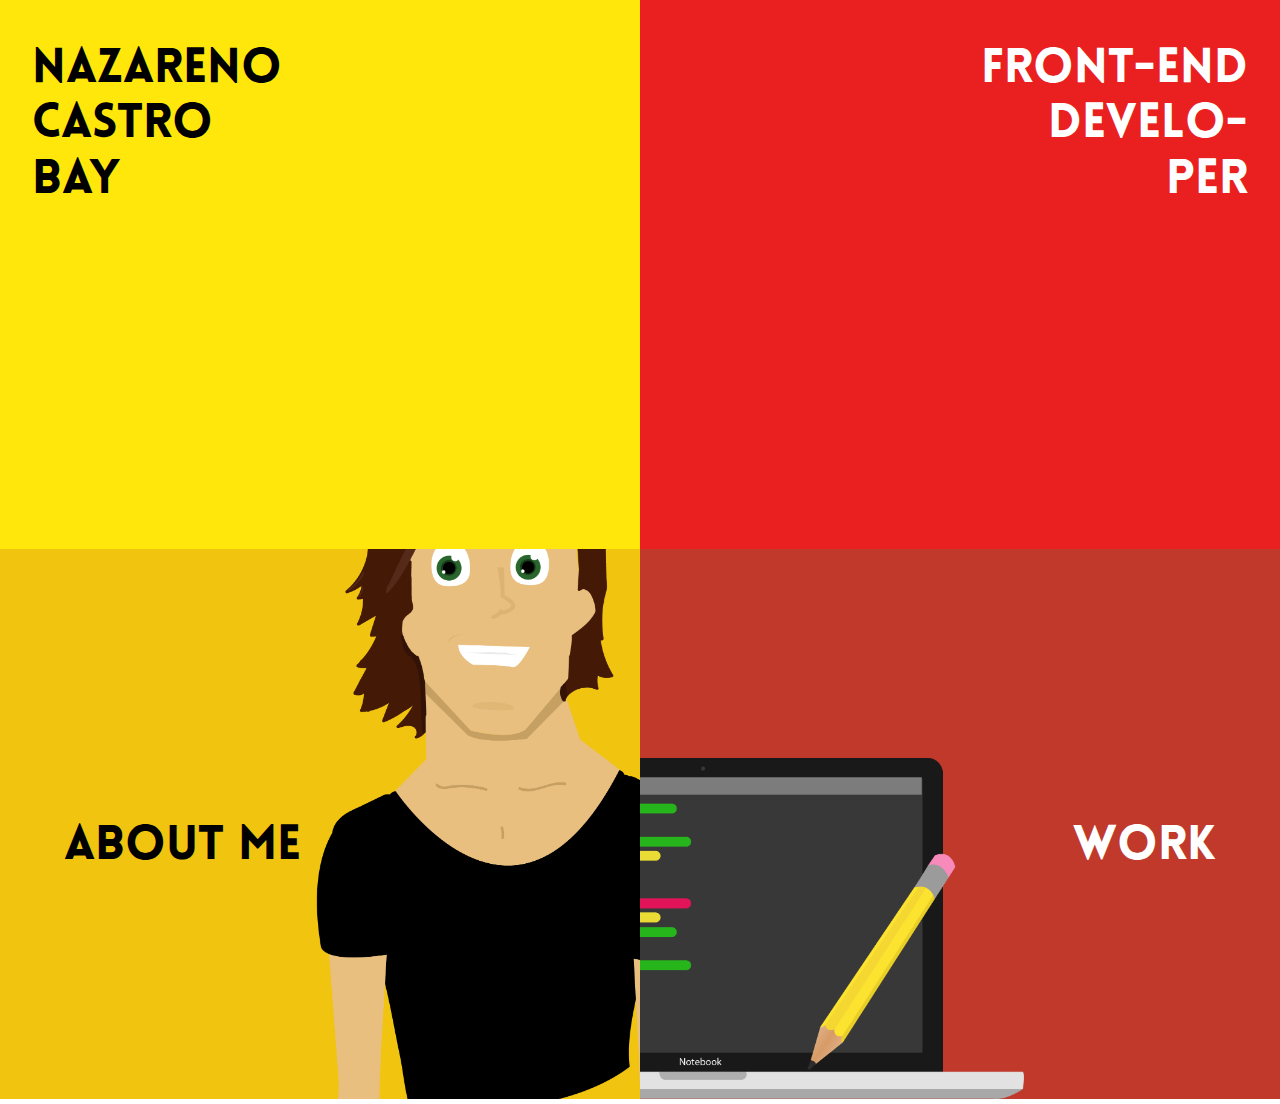
<file: index.html>
<!DOCTYPE html>
<html>
<head>
	<title>Nazareno Castro Bay | Front-End Developer</title>
	<meta charset="UTF-8">
	<link rel="stylesheet" type="text/css" href="css/normalize.css">
	<link rel="stylesheet" type="text/css" href="css/main.css" >
	<meta name="viewport" content="width=device-width, user-scalable=no">
</head>
<body>
	<div class="contenedor">
		<div class="cuadrado izquierdo">
			<h1 class="nombre">Nazareno<br>Castro<br>Bay</h1>
		</div>
		<div class="cuadrado derecho" >
			<h1>Front-End<br>Develo-<br>Per</h1>
		</div>


		<a href="about.html" class="about-link"><div class="cuadrado abajo-izquierdo">
			<img src="img/yo.png">
			<h1>ABOUT ME</h1>
		</div></a>

		<a href="work.html"><div class="cuadrado abajo-derecho" >
		<img src="img/work.png">
		<h1>WORK</h1>
		</div>
		</a>
	</div>


	<script src="https://ajax.googleapis.com/ajax/libs/jquery/3.1.1/jquery.min.js"></script>
	<script src="js/script.js"></script>
</body>
</html>
</file>
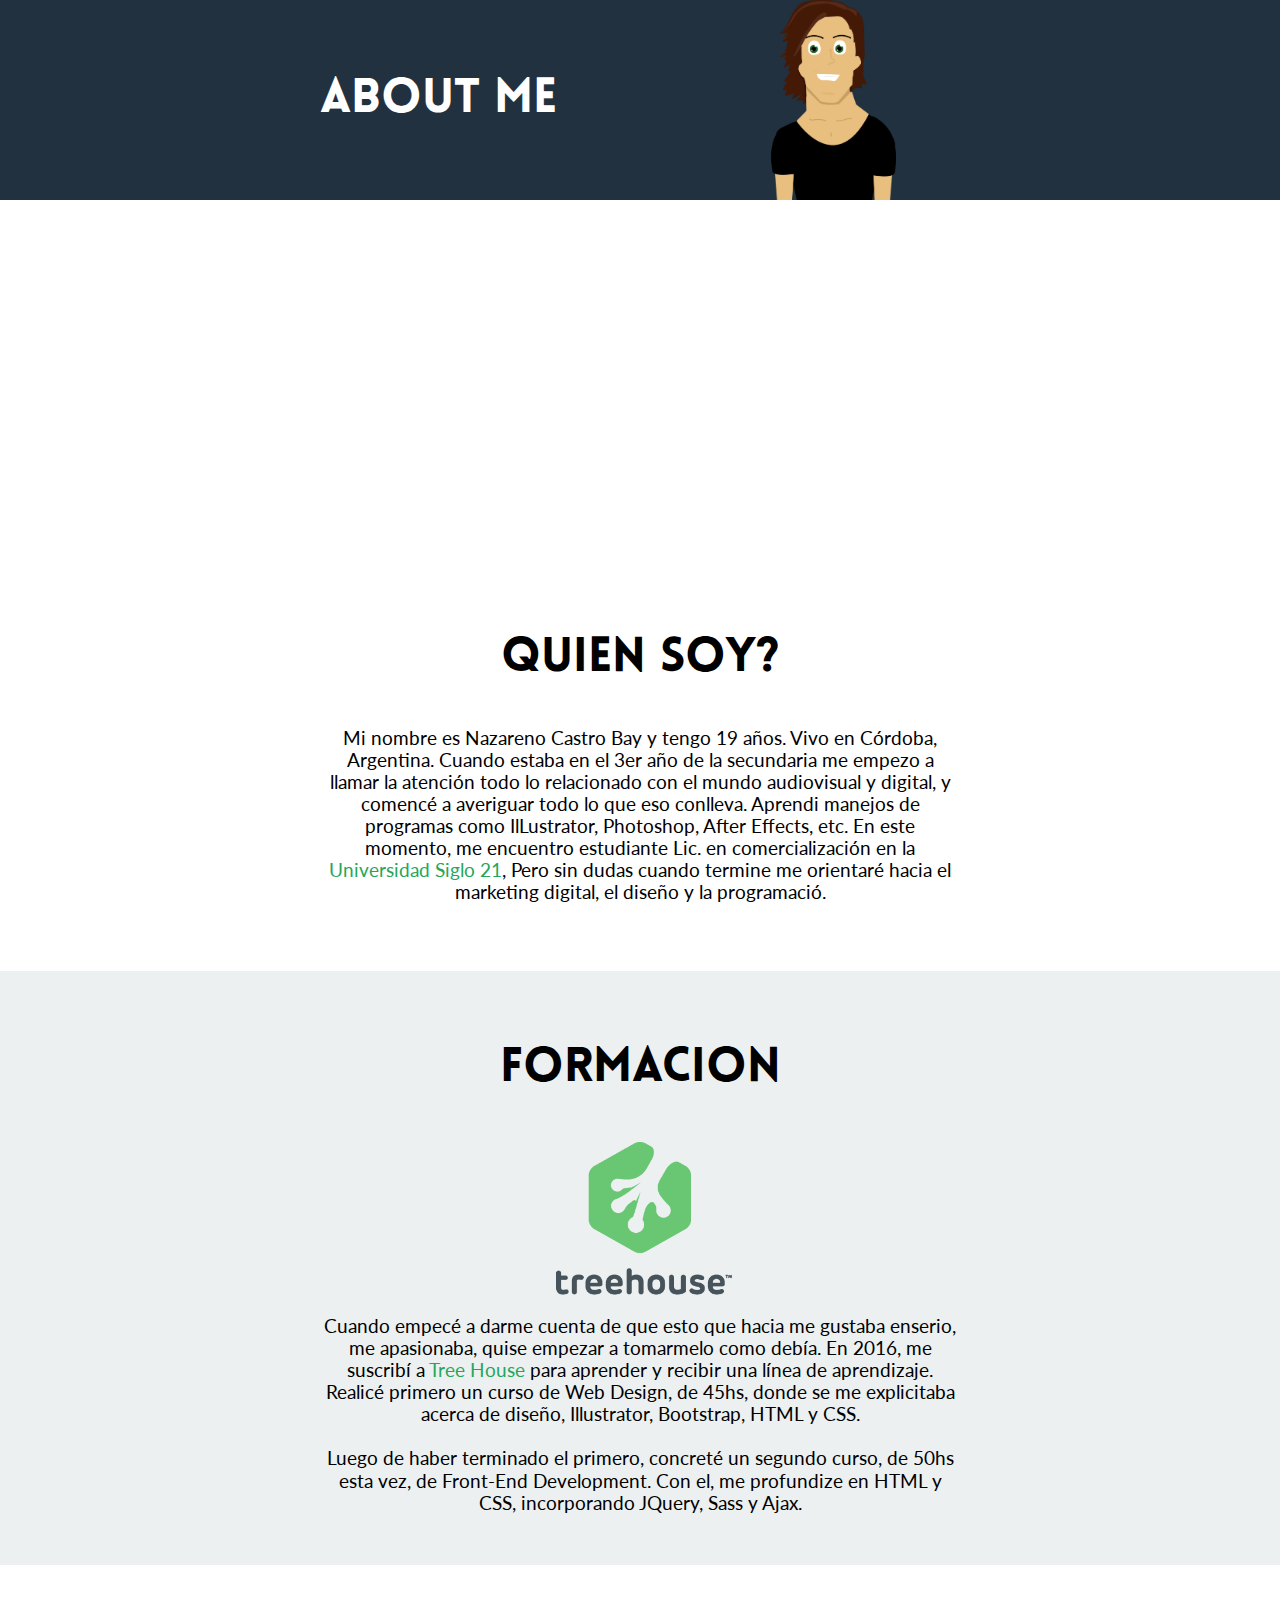
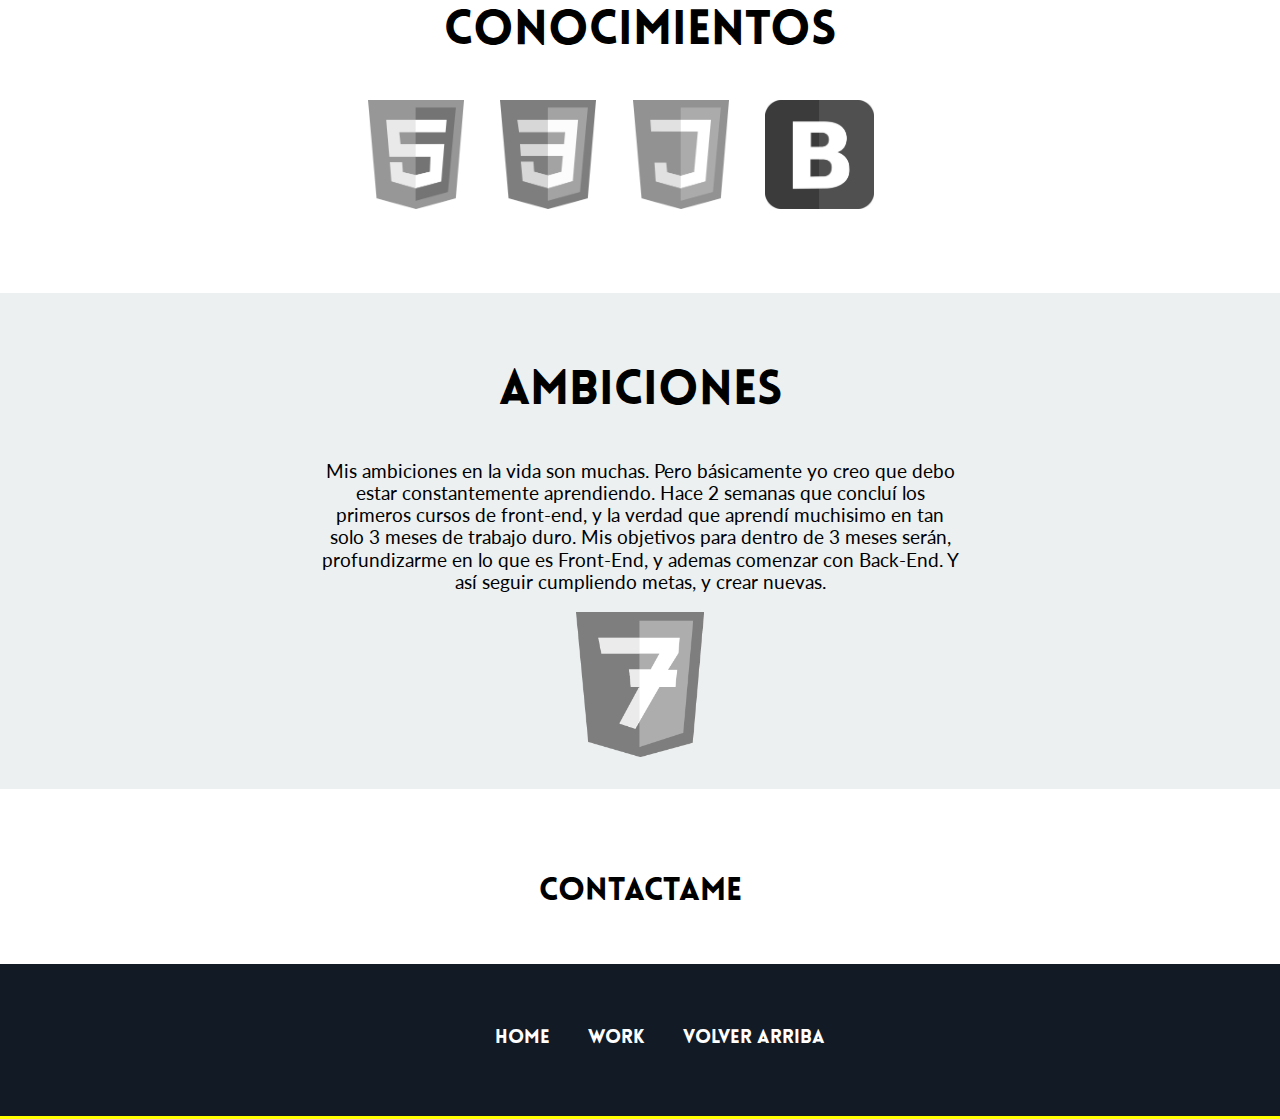
<file: about.html>
<!DOCTYPE html>
<html>
<head>
	<title>About Me | Nazareno Castro Bay</title>
	<meta charset="UTF-8">
	<link href="https://fonts.googleapis.com/css?family=Lato:300,400,700" rel="stylesheet">
	<link rel="stylesheet" type="text/css" href="css/normalize.css">
	<link rel="stylesheet" type="text/css" href="css/main.css" >
	<meta name="viewport" content="width=device-width, user-scalable=no">
</head>
<body>
	<header id="header">
		<img src="img/yo.png">
		<h1>ABOUT ME</h1>
		
	</header>

	<div class="contenido-quien">
		<div class="embed-container">
		    <iframe width="560" height="315" src="https://www.youtube.com/embed/BtF_9qm-9BM" frameborder="0" allowfullscreen></iframe>
		</div>
		<h2> Quien soy?</h2>
		<p>Mi nombre es Nazareno Castro Bay y tengo 19 años. Vivo en C&oacute;rdoba, Argentina. Cuando estaba en el 3er año de la secundaria me empezo a llamar la atenci&oacute;n todo lo relacionado con el mundo audiovisual y digital, y comenc&eacute; a averiguar todo lo que eso conlleva.
		Aprendi manejos de programas como IlLustrator, Photoshop, After Effects, etc. 
		En este momento, me encuentro estudiante Lic. en comercializaci&oacute;n en la <a href="http://www.21.edu.ar/content/licenciatura-en-comercializacion-marketing" target="_blank">Universidad Siglo 21</a>, Pero sin dudas cuando termine me orientar&eacute; hacia el marketing digital, el diseño y la programaci&oacute;. <p>
	</div>
		<div class="contenido-about gris">
			<div class="contenedor-treehouse">
			<h2>Formacion</h2>
			
			<img id="treehouse" src="img/Treehouse.png">
			<p>Cuando empec&eacute; a darme cuenta de que esto que hacia me gustaba enserio, me apasionaba, quise empezar a tomarmelo como deb&iacute;a. En 2016, me suscrib&iacute; a <a href="wwww.teamtreehouse.com" target="_blank">Tree House</a> para aprender y recibir una l&iacute;nea de aprendizaje. Realic&eacute; primero un curso de Web Design, de 45hs, donde se me explicitaba acerca de diseño, Illustrator, Bootstrap, HTML y CSS.<br><br>Luego de haber terminado el primero, concret&eacute; un segundo curso, de 50hs esta vez, de Front-End Development. Con el, me profundize en HTML y CSS, incorporando JQuery, Sass y Ajax.</p>
			</div>
		</div>
		<div class="contenido-about">
			<div class="contenedor-treehouse">
			<h2 id="conocimientos">CONOCIMIENTOS</h2>
			<div class="logos">
				<a href="https://es.wikipedia.org/wiki/HTML"  target="_blank"><img src="img/html.jpg"></a>
				<a href="https://developer.mozilla.org/es/docs/Web/CSS"  target="_blank"><img src="img/css.jpg"></a>
				<a href="https://es.wikipedia.org/wiki/JavaScript"  target="_blank"><img src="img/javascript.jpg"></a>
				<a href="http://getbootstrap.com/"  target="_blank"><img src="img/bootstrap.jpg"></a>
			</div>
			</div>
		</div>
		<div class="contenido-about gris">
			<div class="contenedor-treehouse">
			<h2>AMBICIONES</h2>
			<p>Mis ambiciones en la vida son muchas. Pero b&aacute;sicamente yo creo que debo estar constantemente aprendiendo. Hace 2 semanas que conclu&iacute; los primeros cursos de front-end, y la verdad que aprend&iacute; muchisimo en tan solo 3 meses de trabajo duro. Mis objetivos para dentro de 3 meses ser&aacute;n, profundizarme en lo que es Front-End, y ademas comenzar con Back-End. Y as&iacute; seguir cumpliendo metas, y crear nuevas.</p>
			</div>
			<a href="http://php.net/manual/es/intro-whatis.php"  target="_blank"><img src="img/php.png"></a>
		</div>
		<div class="contenido-about">
			<a href="mailto:nazacastrobay97@gmail.com"><h1 class="contactame">Contactame</h1></a>
		</div>
	<footer id="footer">
		<ul>
		<a href="index.html"><h2>HOME</h2></a>
		<a href="work.html"><h2>WORK</h2></a>
		<a href="#" id="volver"><H2>VOLVER ARRIBA</H2></a>
		</ul>
	</footer>
	

</body>
</html>
</file>
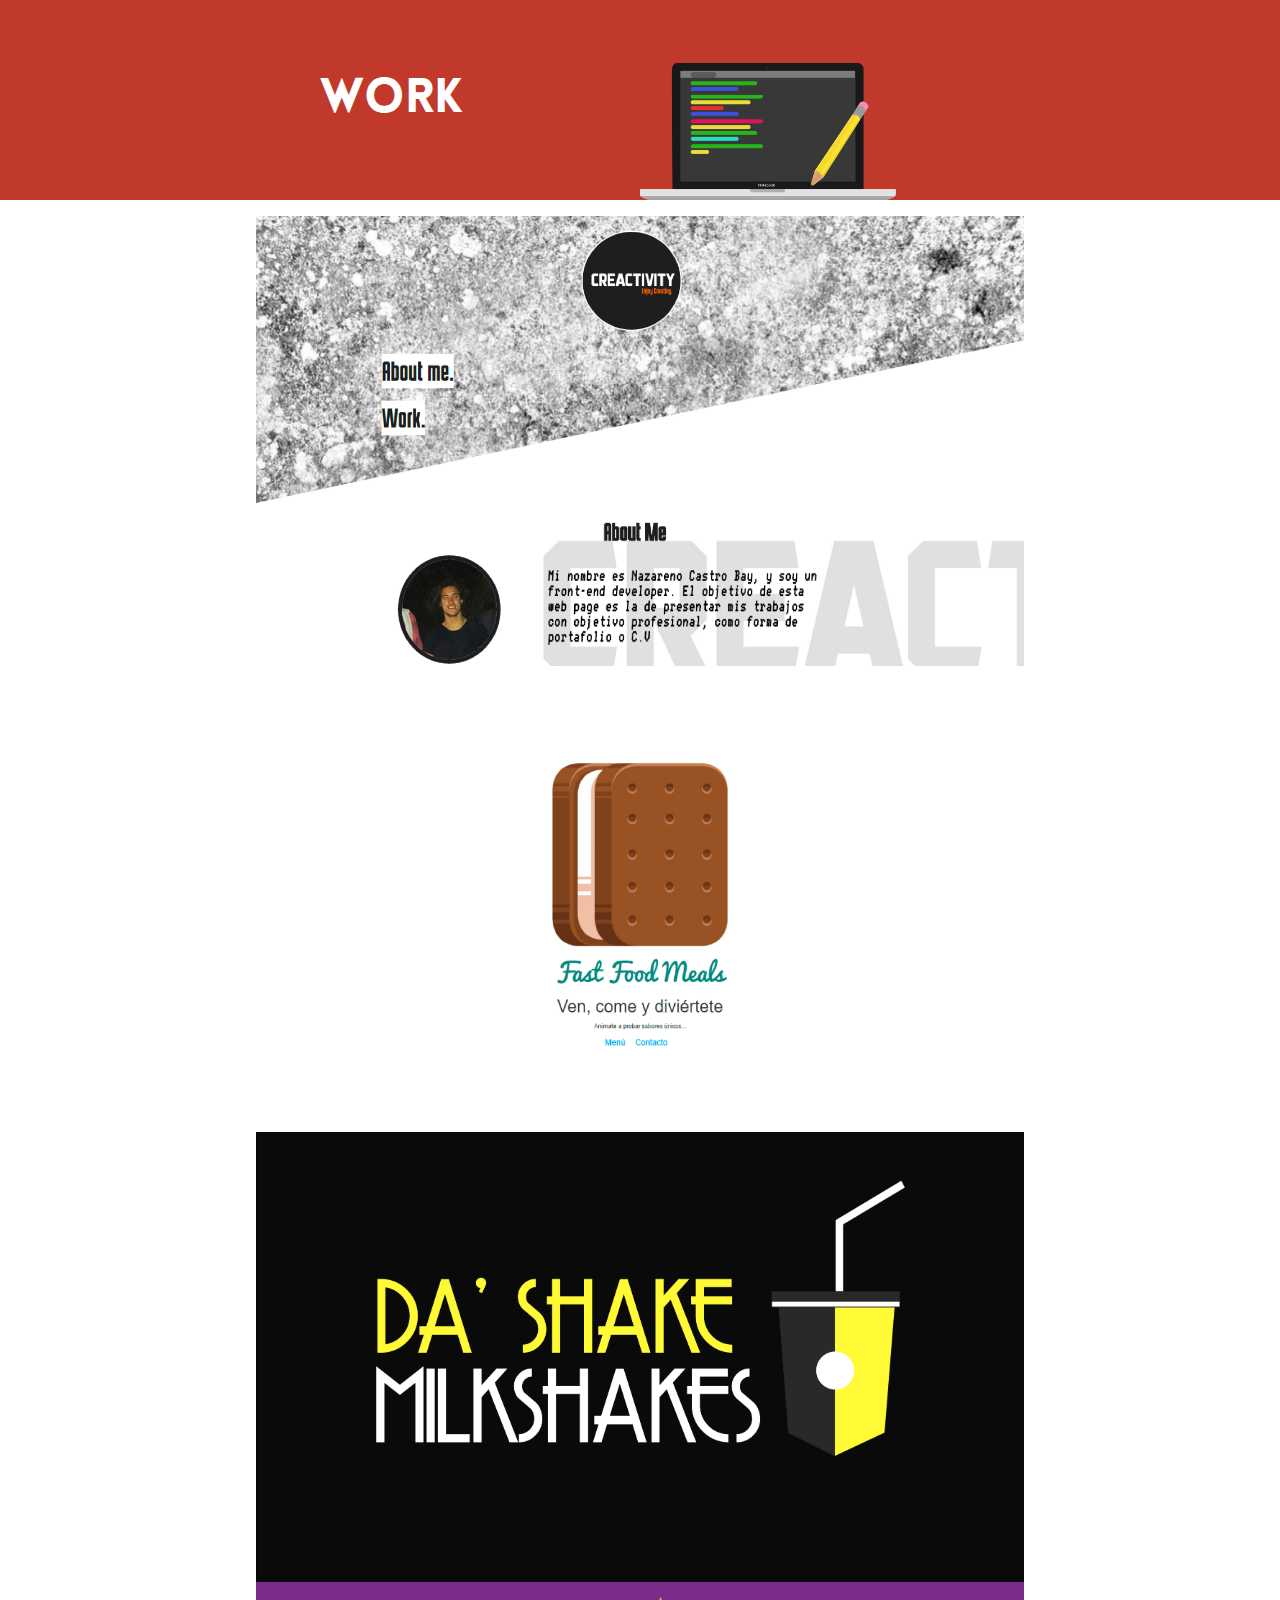
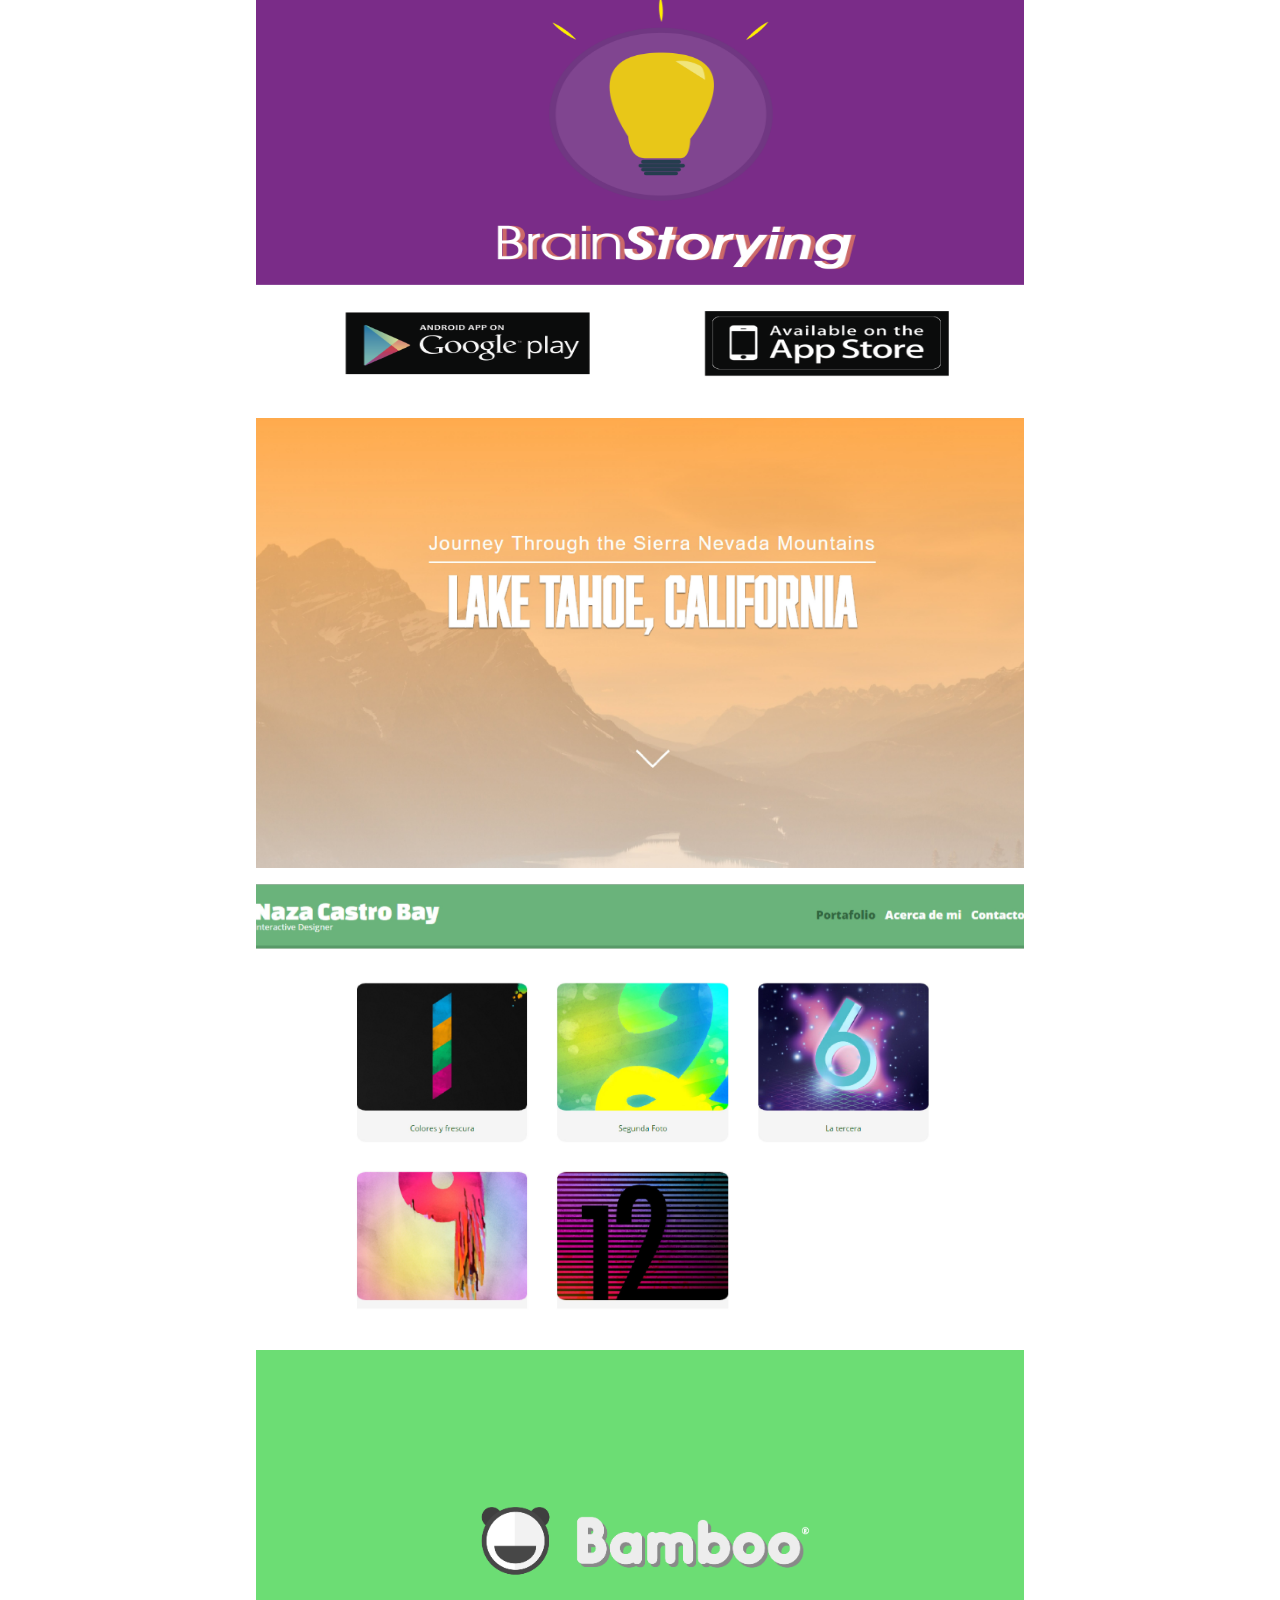
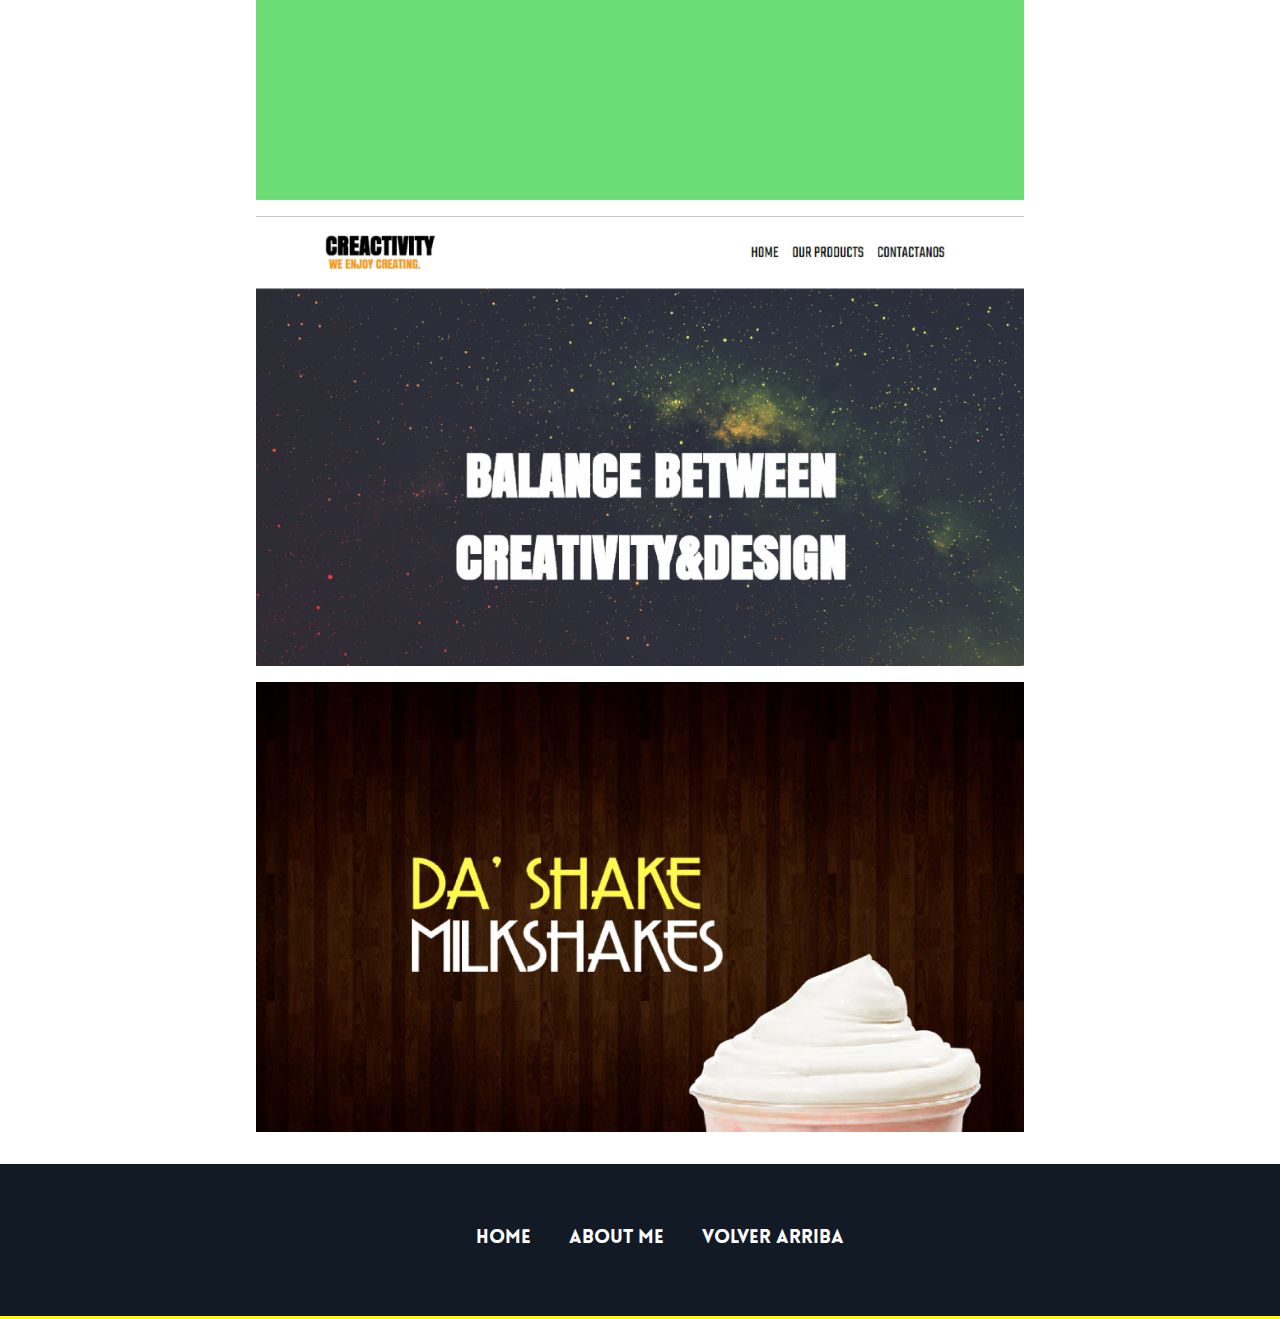
<file: work.html>
<!DOCTYPE html>
<html>
<head>
	<title>Work | Nazareno Castro Bay</title>
	<meta charset="UTF-8">
	<link href="https://fonts.googleapis.com/css?family=Lato:300,400,700" rel="stylesheet">
	<link rel="stylesheet" type="text/css" href="css/normalize.css">
	<link rel="stylesheet" type="text/css" href="css/main.css" >
	<meta name="viewport" content="width=device-width, user-scalable=no">
</head>
<body>
	<header class="header-work" id="header-work">
		<img src="img/work.png">
		<h1>WORK</h1>
		
	</header>
	<div class="contenedor-work">
		<div class="row1 row">
			<div><h1 class="caption">CREACTIVITY: WEB DESIGN</h1></div>
		 	<div><h1 class="caption1">FAST FOOD MEALS: WEB DESIGN</h1></div>
		</div>

		<div class="row2 row">
			<div><h1 class="caption2">DA SHAKE: LOGO DESIGN</h1></div>
		 	<div><h1 class="caption3">BRAINSTORYING: LOGO DESIGN</h1></div>
		</div>
		<div class="row3 row">
			<div><h1 class="caption4">LAKE TAHOE: WEB DESIGN</h1></div>
		</div>
		<div class="row5 row">
			<div><h1 class="caption6">PORTAFOLIO: WEB DESIGN</h1></div>
		</div>
		<div class="row4 row">
			<div><h1 class="caption5">BAMBOO: LOGO DESIGN</h1></div>
		</div>
		
		<div class="row6 row">
			<div><h1 class="caption7">CREACTIVITY2: WEB DESIGN</h1></div>
		</div>
		<div class="row7 row">
			<div><h1 class="caption8">DA SHAKE: WEB DESIGN</h1></div>
		</div>
	</div>
	<footer>
		<ul>
		<a href="index.html"><h2>HOME</h2></a>
		<a href="about.html"><h2>ABOUT ME</h2></a>
		<a href="#header-work"><H2>VOLVER ARRIBA</H2></a>
		</ul>
	</footer>
	
	<script src="https://ajax.googleapis.com/ajax/libs/jquery/3.1.1/jquery.min.js"></script>
	<script src="js/script.js"></script>
</body>
</html>
</file>
<file: css/main.css>
@font-face {
  font-family: "Lovelo";
  src: url("../fonts/Lovelo Black.otf");
 }

.cuadrado{
	width: 50%;
	height: 330px;
	display: inline-block;
}


/*Arriba amarillo--*/
.izquierdo{
	background-color: #ffe70b ;
	position: relative;
}
.izquierdo h1{
	font-family: 'Lovelo';
	font-size: 3em;
	position: absolute;
	top: 2%;
	left: 5%;
}


/*Arriba rojo--*/
.derecho{
	float: right;
	background-color: #ea1f1f;
	margin-left: ;
	width: 50%;
	position: relative;

}
.derecho h1{
	font-family: 'Lovelo';
	font-size: 3em;
	position: absolute;
	top: 2%;
	right: 5%;
	color: white;
	text-align: right;
}

/*Abajo-izquierdo amarillo---------*/
.about-link{
	color: black;
}
.abajo-izquierdo{
	background-color: #f1c40f;
	margin-top: -5px;
	height: 345px;
	position: relative;
	overflow: hidden;
	transition: background-color .75s ease-out; 
}
.abajo-izquierdo h1{
	font-family: 'Lovelo';
	font-size: 3em;
	position: absolute;
	bottom: 35%;
	left: 10%;
	text-align: center;
}
.abajo-izquierdo img{
	position: absolute;
	max-width: 50%;
	right: 5%;
	transition: transform .5s ease-out;

}

/*Abajo-derecho rojo---------*/
.abajo-derecho{
	float: right;
	background-color: #c0392b;
	margin-left: ;
	width: 50%;
	margin-top: -5px;
	height: 345px;
	position: relative;
	overflow: hidden;
	transition: background-color .75s ease-out; 

}
.abajo-derecho h1{
	font-family: 'Lovelo';
	font-size: 3em;
	position: absolute;
	bottom: 35%;
	right: 10%;
	text-align: center;
	color: white;
}
.abajo-derecho img{
	position: absolute;
	max-width: 80%;
	left: -40%;
	bottom: 0;
	transition: transform .5s ease-out;

}


/*--------ABOUT ME--------
-------------------------*/

/*---hedader---*/
header{
	height: 200px;
	width: 100%;
	background-color: #22313F;
	margin-top: 0;
	position: relative;
	overflow: hidden;
}
header h1{
	font-family: 'Lovelo';
	font-size: 3em;
	position: absolute;
	bottom: 20%;
	left: 25%;
	text-align: center;
	color: white;

}
header img{
	position: absolute;
	max-width: 10%;
	right: 30%;
}
/*----contenido---*/
/*----video------*/
.embed-container {
    position: relative;
    padding-bottom: 56.25%;
    height: 0;
    overflow: hidden;
}
.embed-container iframe {
    position: absolute;
    top:0;
    left: 0;
    width: 100%;
    height: 100%;
}
/*----textos--*/
.contenido-quien,
.contenedor-treehouse{
	width: 50%;
	margin: 2em auto 1em auto;
}
.contenido-quien{
	padding-bottom: 2em;
}
.contenido-quien h2,
.contenedor-treehouse h2{
	font-family: 'Lovelo';
	font-size: 3em;
	text-align: center;
	color: black;
}
.contenido-quien p,
.contenedor-treehouse p{
	font-family: arial;
	font-size: 1.2em;
	text-align: center;
	color: black;
	font-family: 'Lato';
}
.contenedor-treehouse a{
	color: #26A65B;
	text-decoration: none;
}
#treehouse{
	max-width: 35%;
	display: block;
	margin: 0 auto;
	}
.gris{
	background-color: #ECF0F1;
	padding-top: 2em;
	padding-bottom: 2em;
	margin-top: 1em;
}
/*---conocimientos---*/
.logos{
	margin: 0 auto;
	margin-bottom: 5em;
}
.logos img{
	max-width: 15%;
	margin-right: 2em;
	filter: grayscale(100%);
	transition: filter .3s ease-in-out;
}
.logos img[src*="html"]{
	margin-left: 3em;
}
.logos img[src*="bootstrap"]{
	max-width: 17%;
	margin-right: 0;
}
.logos img:hover{
	filter: grayscale(0%);
}
/*---ambiciones---*/
img[src*="php"]{
	max-width: 10%;
	display: block;
	margin: 0 auto;
	transition: filter .3s ease-in-out;
	filter: grayscale(100%);

}
img[src*="php"]:hover{
	filter: grayscale(0%);

}
/**contacto*/
.contenido-quien a{
	text-decoration: none;
	color: #26A65B;
	
}
.contenido-about a{
	text-decoration: none;
}
.contactame{
	text-align: center;
	text-decoration: none;
	font-family: 'Lovelo';
	color: black;
	padding-top: 2em;
	padding-bottom: 1em;
	transition: all .3s ease-in-out;

}
.contactame:hover{
	color: yellow;
}

/*--------WORK--------
-------------------------*/
/*---hedader---*/
.header-work{
	height: 200px;
	width: 100%;
	background-color: #c0392b;
	margin-top: 0;
	position: relative;
	overflow: hidden;
}
.header-work h1{
	font-family: 'Lovelo';
	font-size: 3em;
	position: absolute;
	bottom: 20%;
	left: 25%;
	text-align: center;
	color: white;

}
.header-work img{
	position: absolute;
	max-width: 20%;
	right: 30%;
	bottom: 0;
}
/*---WORK-----*/
/*---FILA 1 ----*/
.row1{
	display: flex;
	flex-direction: row;
	max-width: 70%;
	margin: 0 auto;
	margin-top: 1em;
}

.row1 div{
	height: 500px;
	background-color: blue;
	flex-grow: 1.2;
	margin-right: .5em;


}
.row1 div:nth-child(even){
	background: url('../img/food.jpg');
	background-repeat: no-repeat;
	background-position: center center;
	background-size: cover;
	flex-grow: 1;
	transition: transform .5s ease-in-out;
	overflow: hidden;
	position: relative;

}
.row1 div:nth-child(odd){
	background: url('../img/creactivity.jpg');
	background-repeat: no-repeat;
	background-position: center center;
	background-size: cover;
	margin-right: .75em;
	position: relative;
	overflow: hidden;
	transition: transform .5s ease-in-out;
}
.caption{
	position: absolute;
	top: 35%;
	left: 25%;
	background-color: black;
	color: white;
	width: 50%;
	text-align: center;
	font-family: 'Lovelo';
	transform: translatex(-500px);
	transition: transform .5s ease-in-out;
}
.caption1{
	position: absolute;
	top: 35%;
	left: 25%;
	background-color: black;
	color: white;
	width: 50%;
	text-align: center;
	font-family: 'Lovelo';
	transform: translatex(500px);
	transition: transform .5s ease-in-out;
}
/*---FILA 2 ----*/

.row2{
	display: flex;
	flex-direction: row;
	max-width: 70%;
	margin: 0 auto;
	margin-top: 1em;

	
}

.row2 div{
	height: 400px;
	background-color: blue;
	flex-grow: 1;
}
.row2 div:nth-child(even){
	background: url('../img/Brainstorying.png');
	background-repeat: no-repeat;
	background-position: top center;
	background-size: 100% 100%;
	flex-grow: 1.2;
	transition: transform .5s ease-in-out;
	overflow: hidden;
	position: relative;

}
.row2 div:nth-child(odd){
	background: url('../img/Da Shake.jpg');
	background-repeat: no-repeat;
	background-position: center center;
	background-size: cover;
	margin-right: .75em;
	position: relative;
	overflow: hidden;
	transition: transform .5s ease-in-out;
}
.caption2{
	position: absolute;
	top: 0;
	left: 0;
	background-color: rgba(0,0,0,.6);
	color: white;
	width: 50%;
	text-align: center;
	font-family: 'Lovelo';
	transform: translatex(-900px);
	transition: transform .5s ease-in-out;
	/*padding: 10em 10em;*/
}
.caption3{
	position: absolute;
	bottom: 0;
	left: 0;
	background-color: rgba(0,0,0,1);
	color: white;
	width: 50%;
	text-align: center;
	font-family: 'Lovelo';
	transform: translatex(1200px);
	transition: transform .5s ease-in-out;
	/*padding: 10em 10em;*/

}
/*---FILA 3 ----*/

.row3{
	display: flex;
	flex-direction: row;
	max-width: 70%;
	margin: 0 auto;
	margin-top: 1em;

	
}

.row3 div{
	height: 400px;
	background-color: blue;
	flex-grow: 1;
}

.row3 div:nth-child(odd){
	background: url('../img/lake.jpg');
	background-repeat: no-repeat;
	background-position: 50% 10%;
	background-size: cover;
	position: relative;
	overflow: hidden;
	transition: transform .5s ease-in-out;
}
.caption4{
	position: absolute;
	top: 0;
	left: 0;
	background-color: rgba(0,0,0,1);
	color: white;
	width: 50%;
	text-align: center;
	font-family: 'Lovelo';
	transform: translatex(-900px);
	transition: transform .5s ease-in-out;
	/*padding: 10em 10em;*/
}
/*---FILA 4 ----*/

.row4{
	display: flex;
	flex-direction: row;
	max-width: 70%;
	margin: 0 auto;
	margin-top: 1em;

	
}

.row4 div{
	height: 400px;
	background-color: blue;
	flex-grow: 1;
}

.row4 div:nth-child(odd){
	background: url('../img/Bamboo flat 1.png');
	background-repeat: no-repeat;
	background-position: 50% 20%;
	background-size: cover;
	position: relative;
	overflow: hidden;
	transition: transform .5s ease-in-out;
}
.caption5{
	position: absolute;
	top: 0;
	left: 0;
	background-color: rgba(0,0,0,1);
	color: white;
	width: 50%;
	text-align: center;
	font-family: 'Lovelo';
	transform: translatex(-900px);
	transition: transform .5s ease-in-out;
	/*padding: 10em 10em;*/
}
/*---FILA 5 ----*/

.row5{
	display: flex;
	flex-direction: row;
	max-width: 70%;
	margin: 0 auto;
	margin-top: 1em;

	
}

.row5 div{
	height: 500px;
	background-color: blue;
	flex-grow: 1;
}

.row5 div:nth-child(odd){
	background: url('../img/portafolio.jpg');
	background-repeat: no-repeat;
	background-position: 50% 20%;
	background-size: cover;
	position: relative;
	overflow: hidden;
	transition: transform .5s ease-in-out;
}
.caption6{
	position: absolute;
	bottom: 0;
	left: 0;
	background-color: rgba(0,0,0,1);
	color: white;
	width: 50%;
	text-align: center;
	font-family: 'Lovelo';
	transform: translatex(1200px);
	transition: transform .5s ease-in-out;
	/*padding: 10em 10em;*/

}
/*---FILA 6 ----*/

.row6{
	display: flex;
	flex-direction: row;
	max-width: 70%;
	margin: 0 auto;
	margin-top: 1em;

	
}

.row6 div{
	height: 500px;
	background-color: blue;
	flex-grow: 1;
}

.row6 div:nth-child(odd){
	background: url('../img/creactivity2.jpg');
	background-repeat: no-repeat;
	background-position: 50% 20%;
	background-size: cover;
	position: relative;
	overflow: hidden;
	transition: transform .5s ease-in-out;
}
.caption7{
	position: absolute;
	bottom: 0;
	left: 0;
	background-color: rgba(0,0,0,1);
	color: white;
	width: 50%;
	text-align: center;
	font-family: 'Lovelo';
	transform: translatex(1200px);
	transition: transform .5s ease-in-out;
	/*padding: 10em 10em;*/

}
/*---FILA 7 ----*/

.row7{
	display: flex;
	flex-direction: row;
	max-width: 70%;
	margin: 0 auto;
	margin-top: 1em;

	
}

.row7 div{
	height: 500px;
	background-color: blue;
	flex-grow: 1;
}

.row7 div:nth-child(odd){
	background: url('../img/parralax.jpg');
	background-repeat: no-repeat;
	background-position: 50% 20%;
	background-size: cover;
	position: relative;
	overflow: hidden;
	transition: transform .5s ease-in-out;
}
.caption8{
	position: absolute;
	top: 0;
	left: 0;
	background-color: rgba(0,0,0,.6);
	color: white;
	width: 50%;
	text-align: center;
	font-family: 'Lovelo';
	transform: translatex(-900px);
	transition: transform .5s ease-in-out;
	
}
/*---mejoramiento*/

	.row1,.row2{
		flex-direction: column;
	}
	.row1,.row2,.row3,.row4
	,.row5,.row6,.row7{
		max-width: 60%;
		flex-direction: column;
	}
	.row1 div,.row2 div,.row3 div,.row4 div
	,.row5 div,.row6 div {
		background-size: cover;
	}

	.row1 div:nth-child(odd){
		margin-right: 0;
	}
	.row1 div:nth-child(even){
		background-position: center top;
		background-size: 100% 100%;
	}
	.row2 div:nth-child(odd){
		margin-right: 0;

	}
	
	.row7 div, .row6 div, .row5 div, .row4 div, .row3 div, .row2 div, .row1 div{
		height: 450px;
		margin: 0;
	}
	.row2 div:nth-child(even){
		height: 420px;
	}
	.row7 div:nth-child(odd){
		background-size: cover;
	}
	.caption, .caption1, .caption2, .caption3, .caption4, .caption5, .caption6, .caption7, .caption8{
		transform: translatex(0);
		font-size: 1em;
		right: 0;
		padding: 0;
		width: 100%;

	}
	/*{
		padding-bottom: 1em;
	    padding-top: 1em;
	    background-color: rgba(0,0,0,.9);
	}*/
	.caption2, .caption3,  .caption4, .caption5, .caption6, .caption8{
		transform: translateX(0px);
	    top: 83%;
	    padding: 1.5em 0px;
	    background-color: black;
	}
	.caption7, .caption6, .caption3{
		top: 86%;
		padding-top: 1em;
		padding-bottom: 5em;
		background-color: black;
	}
	.caption, .caption1{
		top: 84%;
	    left: 0%;
	    padding: 1.5em 0;
	    background-color: rgba(0,0,0,1);

	}
	.caption, .caption1, .caption2, .caption3, .caption4, .caption5, .caption6, .caption7, .caption8{
		transform: translatey(100%);
	;

	}
	
/****Footer****/

footer{
	height: 120px;
	width: 100%;
	background-color: #121b25;
	border-bottom: yellow solid 3px;
	padding-top: 2em;
	margin-top: 2em;


}

footer ul{
	display: flex;
	justify-content: center;
}
footer ul a h2{
	font-family: 'Lovelo';
	font-size: 1.2em;
	color: white;
	display: inline-block;
	text-align: center;
	align-items: center;
	transition: color .2s ease-in;
}
footer ul h2:nth-child(odd){
	margin-left: 1em;
	margin-right: 1em;
}
footer ul a h2:hover{
	color: yellow;
}
#footer{
	margin-top: 0;
}
/*-----Media Queries*/
@media (max-width: 480px){
	/*---MAIN-----*/
	.cuadrado{
	width: 100%;
	height: 330px;
	margin-top: -5px;
	}
	.abajo-derecho img{
		max-width: 100%;
	}
	.abajo-izquierdo img{
		max-width: 60%;
		right: -32%;
	}
	/*----ABOUT ME----*/
	.contenido-quien,
	.contenedor-treehouse{
	width: 100%;
	margin-top: 0;
	}
	.contenido-quien p{
	width: 95%;
	}
	#treehouse{
		max-width: 40%;
	}
	header img{
	position: absolute;
	max-width: 40%;
	right: -25%;
	}
	#conocimientos{
		font-size: 2.4em;
	}
	.logos img{
		max-width: 20%;
		margin: 0;
	}
	.logos img[src*="bootstrap"]{
		max-width: 23%;
	}
	.logos img[src*="html"]{
		margin-left: 1em;
	}
	img[src*="php"]{
	max-width: 30%;

	}
	/*-----WORK----*/
	.row1,.row2{
		flex-direction: column;
	}
	.row1,.row2,.row3,.row4
	,.row5,.row6,.row7{
		max-width: 95%;
		flex-direction: column;
	}
	.row1 div,.row2 div,.row3 div,.row4 div
	,.row5 div,.row6 div {
		background-size: 50% 50%;
	}
	.row1 div:nth-child(odd){
		margin-right: 0;
	}
	.row2 div:nth-child(odd){
		margin-right: 0;
	}
	.row7 div, .row6 div, .row5 div, .row4 div, .row3 div, .row2 div, .row1 div{
		height: 250px;
		margin: 0;
	}
	.row2 div{
		height: 215px;
	}
	.row2 div:nth-child(even){
		height: 215px;
	}
	.row7 div:nth-child(odd){
		background-size: cover;
	}
	.caption, .caption1, .caption2, .caption3, .caption4, .caption5, .caption6, .caption7, .caption8{
		transform: translatex(0);
		font-size: 1em;
		right: 0;
		padding: 0;
		width: 100%;

	}
	.caption6, .caption3, .caption7{
		padding-bottom: 1em;
	    padding-top: 1em;
	    background-color: rgba(0,0,0,.9);
	}
	.caption7{
		top: 75%;
		padding-top: 1.2em;
		padding-bottom: 5em;
	}
	.caption3 {
		top: 70%;
	}
	.caption2, .caption4, .caption5, .caption6, .caption8{
		top: 75%;
	    padding-top: 1em;
	    padding-bottom: 1em;
	    background-color: rgba(0,0,0,.8);
	}
	.caption, .caption1{
		top: 77%;
	    left: 0;
	    padding: 1em 0;
	    background-color: rgba(0,0,0,.8);
	}
	.header-work h1{
		left: 10%;
	}
	.header-work img{
		max-width: 70%;
    	right: -15%;
	}
}
@media (min-width: 481px) and (max-width: 899px){
	/*-----home------*/
	img[src*="work"]{
		max-width: 100%;
		right: 50%;
	}

	/*----about me-----*/
	.contenido-quien,
	.contenedor-treehouse{
	width: 75%;
	margin-top: 1em;
	}
	.contenido-quien p{
	width: 95%;
	}
	#header img{
		max-width: 25%;
		right: 10%;
	}

	.logos img{
		max-width: 20%;
		margin:0;
		margin-right: .5em;
	}

	.logos img[src*="boot"]{
		max-width: 23%;
	}
	.logos img[src*="html"]{
		margin-left: 0;
	}
	img[src*="php"]{
	max-width: 15%;

	}

	/*----work----*/
	.row1,.row2,.row3,.row4
	,.row5,.row6,.row7{
		max-width: 95%;
	}
	.row2 div{
		height: 300px;
	}
	.row2 div:nth-child(odd){
		flex-grow: 1;
	}
	.row2 div:nth-child(even){
		flex-grow: 1;
	}
	.caption, .caption1, .caption2, .caption3, .caption4, .caption5, .caption6, .caption7, .caption8{
		transform: translatex(0);
		font-size: 1em;
		right: 0;
		padding: 0;
		width: 100%;

	}
	.caption6, .caption3, .caption7{
		padding-bottom: 1em;
	    padding-top: 1em;
	    background-color: rgba(0,0,0,.9);
	}
	.caption2, .caption4, .caption5, .caption6, .caption8{
		top: 75%;
	    padding-top: 1em;
	    padding-bottom: 1em;
	    background-color: rgba(0,0,0,.8);
	}
	.caption, .caption1{
		top: 85%;
	    left: 0;
	    padding: 1.5em 0;
	    background-color: rgba(0,0,0,.8);
	}
	.caption2, .caption3{
		padding: 1.3em 0;
	}
	.caption4{
		top: 77%;
		padding: 1.5em 0;
		font-size: 1.2em;
	}
	.caption6{
		top: 77%;
		padding-top: 1.75em;
		font-size: 1.2em;
	}
	.caption5{
		top: 79%;
		padding: 1.3em 0;
		font-size: 1.2em;
	}
	.caption7{
		padding: 1.3em 0;
		bottom: -2%;
		font-size: 1.2em;
	}
	.caption8{
		top: 84%;
		padding: 1.3em 0;
		font-size: 1.2em;
	}
	.header-work h1{
		left: 10%;
	}
	.header-work img{
		max-width: 50%;
    	right: -15%;
	}
}
</file>
